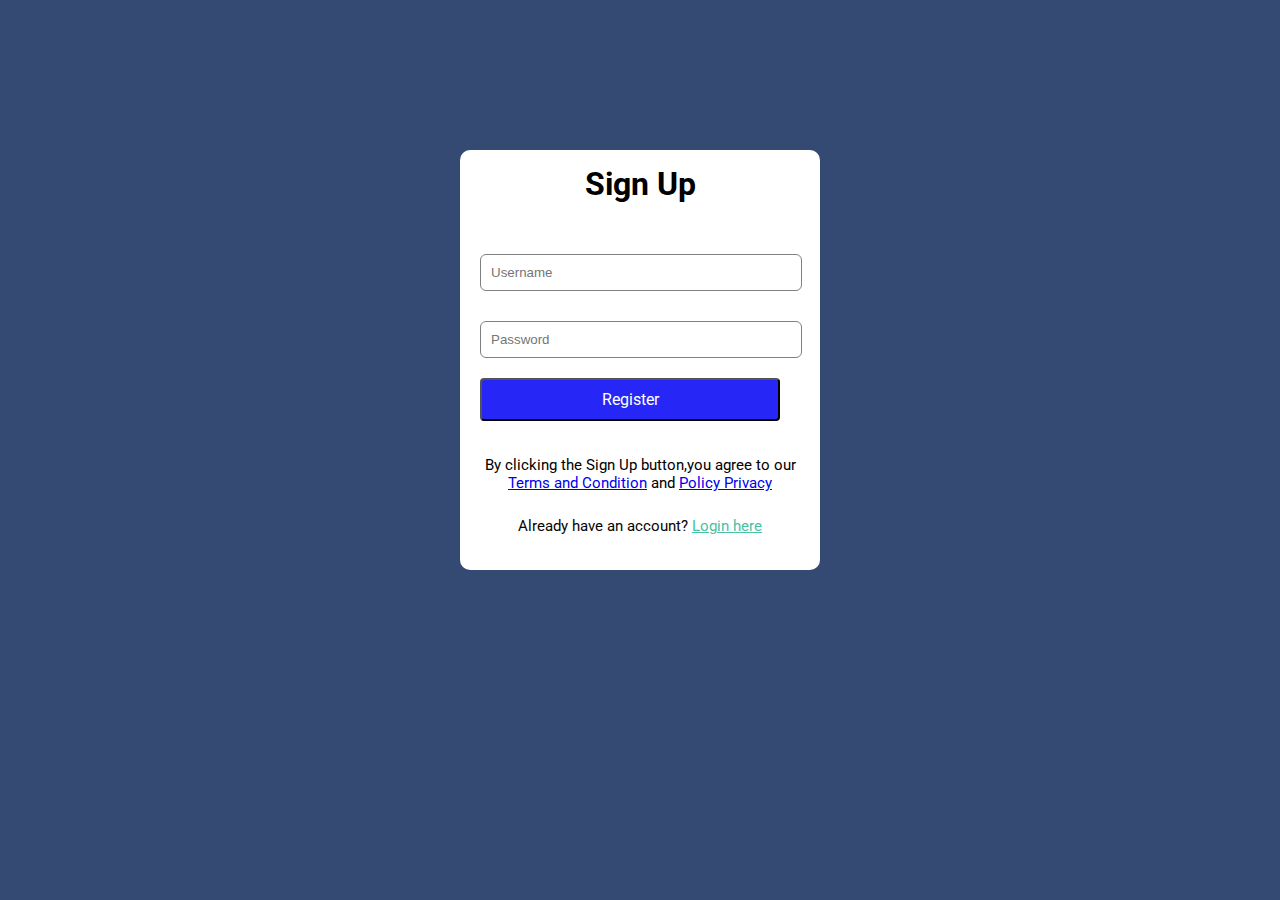
<file: index.html>
<!DOCTYPE html>
<html lang="en">
  <head>
    <meta charset="UTF-8" />
    <meta http-equiv="X-UA-Compatible" content="IE=edge" />
    <meta name="viewport" content="width=device-width, initial-scale=1.0" />
    <title>Document</title>
    <!-- CDN Bootstrap-->
    <link
      href="https://cdn.jsdelivr.net/npm/bootstrap@5.3.0-alpha3/dist/css/bootstrap.min.css"
      rel="stylesheet"
      integrity="sha384-KK94CHFLLe+nY2dmCWGMq91rCGa5gtU4mk92HdvYe+M/SXH301p5ILy+dN9+nJOZ"
      crossorigin="anonymous"
    />
    <!-- Main css -->
    <link rel="stylesheet" href="./css/main.css" />
  </head>
  <body>
    <h1 class="text-center my-5">Todoist</h1>

    <div class="container">
      <form class="row" id="todoForm" onsubmit="return addTodo(event)">
        <div class="col-md-3"></div>
        <div class="col-md-6 w-50 input-group mb-3">
          <input
            type="text"
            class="form-control"
            placeholder="Username"
            aria-label="Username"
          />
          <input
            type="text"
            class="form-control"
            placeholder="Task"
            aria-label="Task"
          />
          <input type="datetime-local" class="form-control" />
          <button class="btn btn-primary">Add todo</button>
        </div>
        <div class="col-md-3"></div>
      </form>
    </div>

    <ol
      id="todoList"
      class="container list-group list-group-numbered d-flex flex-column align-items-center pt-5"
    ></ol>

    <!-- Bootstrap js -->
    <script
      src="https://cdn.jsdelivr.net/npm/bootstrap@5.3.0-alpha3/dist/js/bootstrap.bundle.min.js"
      integrity="sha384-ENjdO4Dr2bkBIFxQpeoTz1HIcje39Wm4jDKdf19U8gI4ddQ3GYNS7NTKfAdVQSZe"
      crossorigin="anonymous"
    ></script>
    <script src="./js/main.js"></script>
  </body>
</html>
</file>
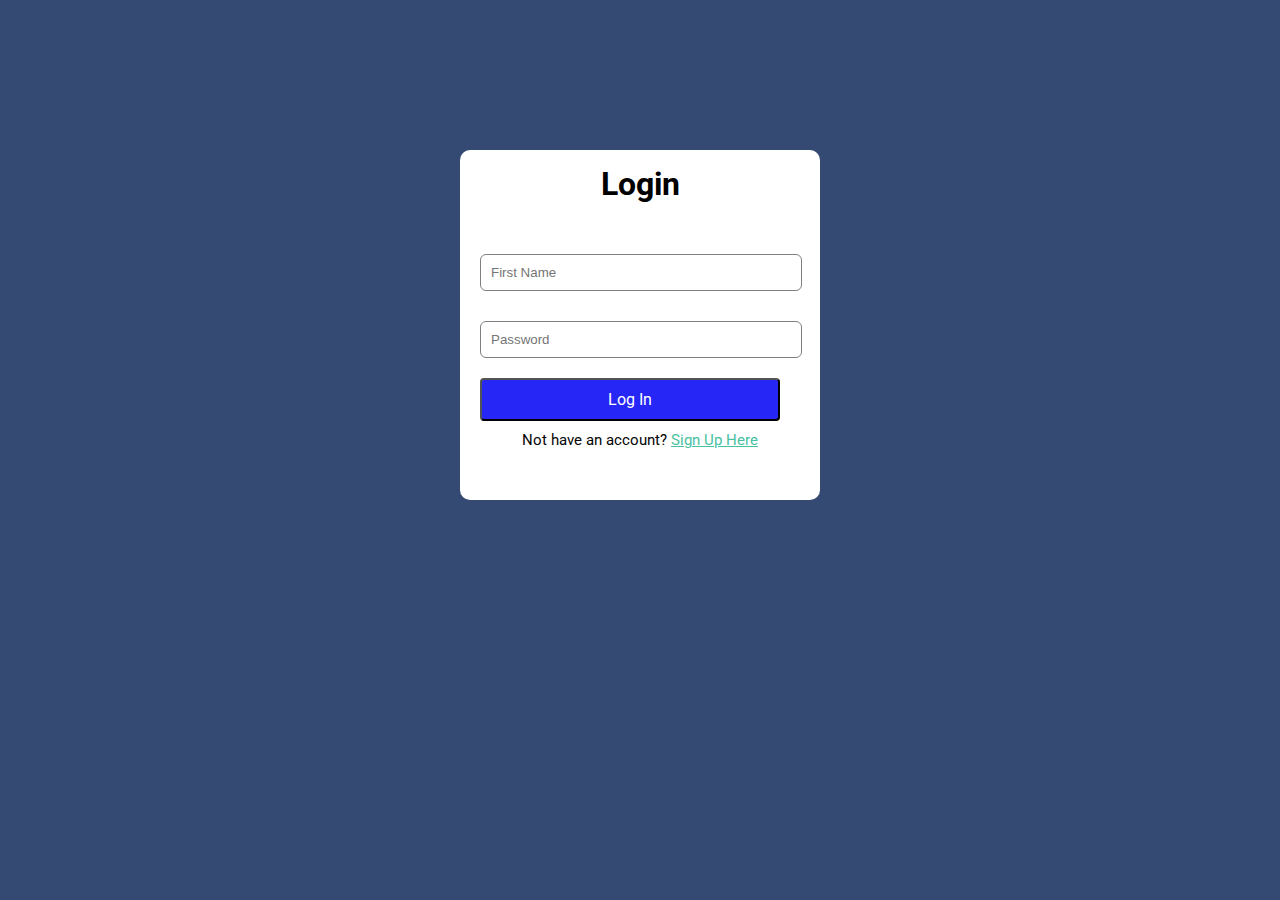
<file: login.html>
<!DOCTYPE html>
<html lang="en">
  <head>
    <title>Login</title>
    <link
      href="https://cdn.jsdelivr.net/npm/bootstrap@5.3.0/dist/css/bootstrap.min.css"
      rel="stylesheet"
      integrity="sha384-9ndCyUaIbzAi2FUVXJi0CjmCapSmO7SnpJef0486qhLnuZ2cdeRhO02iuK6FUUVM"
      crossorigin="anonymous"
    />
    <link rel="stylesheet" href="./css/form.css" />
    <link
      href="https://fonts.googleapis.com/css2?family=Roboto:wght@300&display=swap"
      rel="stylesheet"
    />
  </head>
  <body>
    <div class="login-box">
      <h1>Login</h1>
      <form id="login">
        <input type="text" placeholder="First Name" />
        <input type="password" placeholder="Password" />
        <button type="submit" id="loginBtn">Log In</button>
        <!-- <closeform></closeform> -->
      </form>
      <p class="para-2">
        Not have an account? <a href="signup.html">Sign Up Here</a>
      </p>
    </div>
    <script
      src="https://cdn.jsdelivr.net/npm/bootstrap@5.3.0/dist/js/bootstrap.bundle.min.js"
      integrity="sha384-geWF76RCwLtnZ8qwWowPQNguL3RmwHVBC9FhGdlKrxdiJJigb/j/68SIy3Te4Bkz"
      crossorigin="anonymous"
    ></script>
    <script src="js/login.js"></script>
  </body>
</html>
</file>
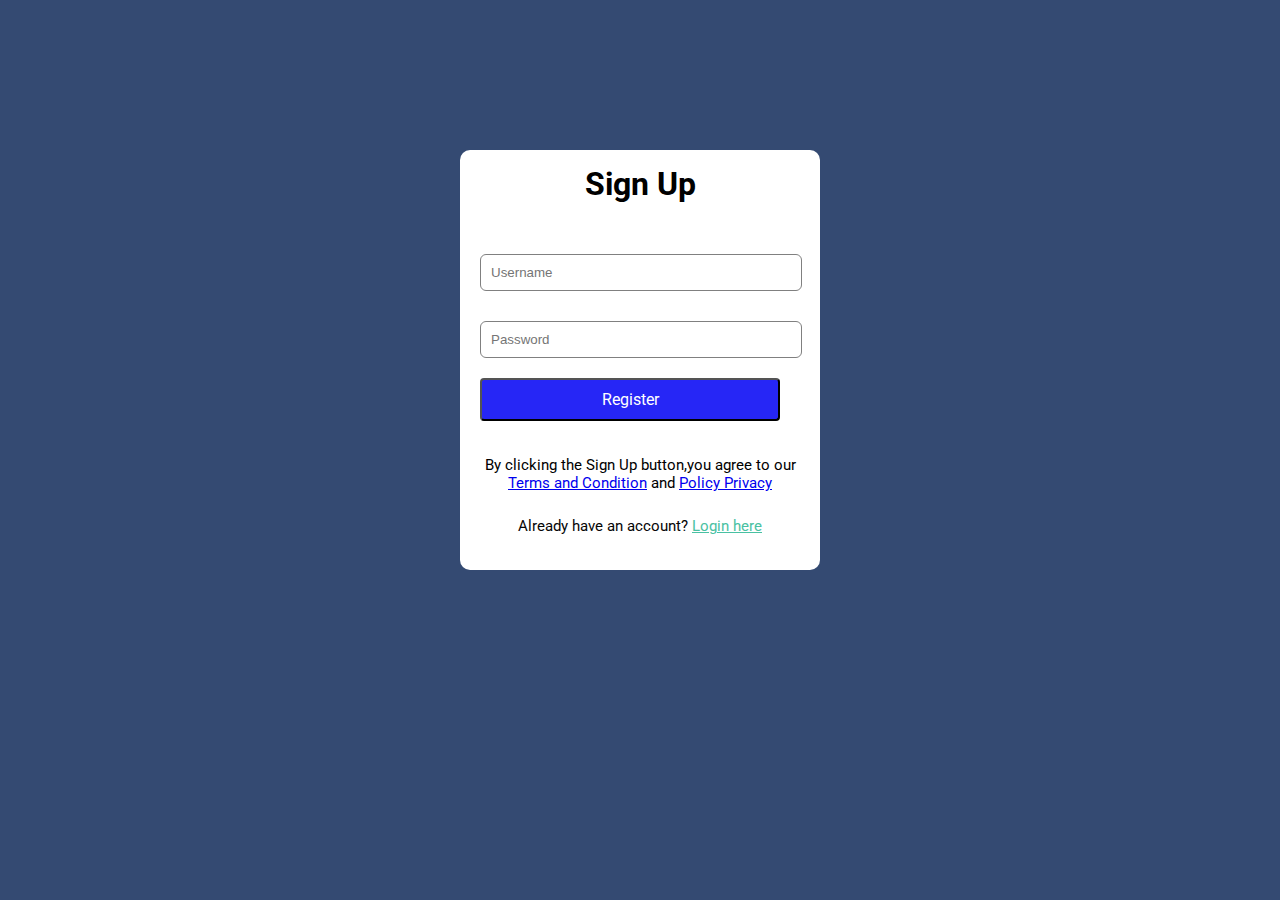
<file: signup.html>
<!DOCTYPE html>
<html lang="en">
  <head>
    <title>Sign Up</title>
    <link
      href="https://cdn.jsdelivr.net/npm/bootstrap@5.3.0/dist/css/bootstrap.min.css"
      rel="stylesheet"
      integrity="sha384-9ndCyUaIbzAi2FUVXJi0CjmCapSmO7SnpJef0486qhLnuZ2cdeRhO02iuK6FUUVM"
      crossorigin="anonymous"
    />
    <link rel="stylesheet" href="./css/form.css" />
    <link
      href="https://fonts.googleapis.com/css2?family=Roboto:wght@300&display=swap"
      rel="stylesheet"
    />
  </head>
  <body>
    <div class="signup-box">
      <h1>Sign Up</h1>
      <form id="signup">
        <input type="text" placeholder="Username" required />
        <input type="password" placeholder="Password" required />
        <button type="submit" id="registerBtn">Register</button>
      </form>
      <p>
        By clicking the Sign Up button,you agree to our <br />
        <a href="#">Terms and Condition</a> and <a href="#">Policy Privacy</a>
      </p>
      <p class="para-2">
        Already have an account? <a href="login.html">Login here</a>
      </p>
    </div>
    <script
      src="https://cdn.jsdelivr.net/npm/bootstrap@5.3.0/dist/js/bootstrap.bundle.min.js"
      integrity="sha384-geWF76RCwLtnZ8qwWowPQNguL3RmwHVBC9FhGdlKrxdiJJigb/j/68SIy3Te4Bkz"
      crossorigin="anonymous"
    ></script>
    <script src="js/register.js"></script>
  </body>
</html>
</file>
<file: css/main.css>
*,
*::before,
*::after {
  padding: 0;
  margin: 0;
  box-sizing: border-box;
}

body {
  background-color: orange;
}
</file>
<file: css/form.css>
body {
  background-color: #344a72;
  font-family: "Roboto", sans-serif;
}

.signup-box {
  width: 360px;
  height: 420px;
  margin: auto;
  margin-top: 150px;
  background-color: white;
  border-radius: 10px;
}

.login-box {
  width: 360px;
  height: 350px;
  margin: auto;
  margin-top: 150px;
  border-radius: 10px;
  background-color: white;
}

h1 {
  text-align: center;
  padding-top: 15px;
}

h4 {
  text-align: center;
}

form {
  width: 300px;
  margin-left: 20px;
}

#loginBtn{
  background-color: #2626f6;
  border-radius: 4px;
  color: #fff;
  display: block;
  font-family: inherit;
  font-size: 16px;
  padding: 10px;
  margin-top: 20px;
  width: 100%;
}

#registerBtn{
  background-color: #2626f6;
  border-radius: 4px;
  color: #fff;
  display: block;
  font-family: inherit;
  font-size: 16px;
  padding: 10px;
  margin-top: 20px;
  width: 100%;
} 



form input {
  width: 100%;
  padding: 10px;
  border: none;
  border: 1px solid gray;
  border-radius: 6px;
  outline: none;
  margin-top: 30px;
}

p {
  text-align: center;
  padding-top: 20px;
  font-size: 15px;
}
.para-2 {
  text-align: center;
  color: rgb(6, 6, 6);
  font-size: 15px;
  margin-top: -10px;
}
.para-2 a {
  color: #49c1a2;
}
</file>
